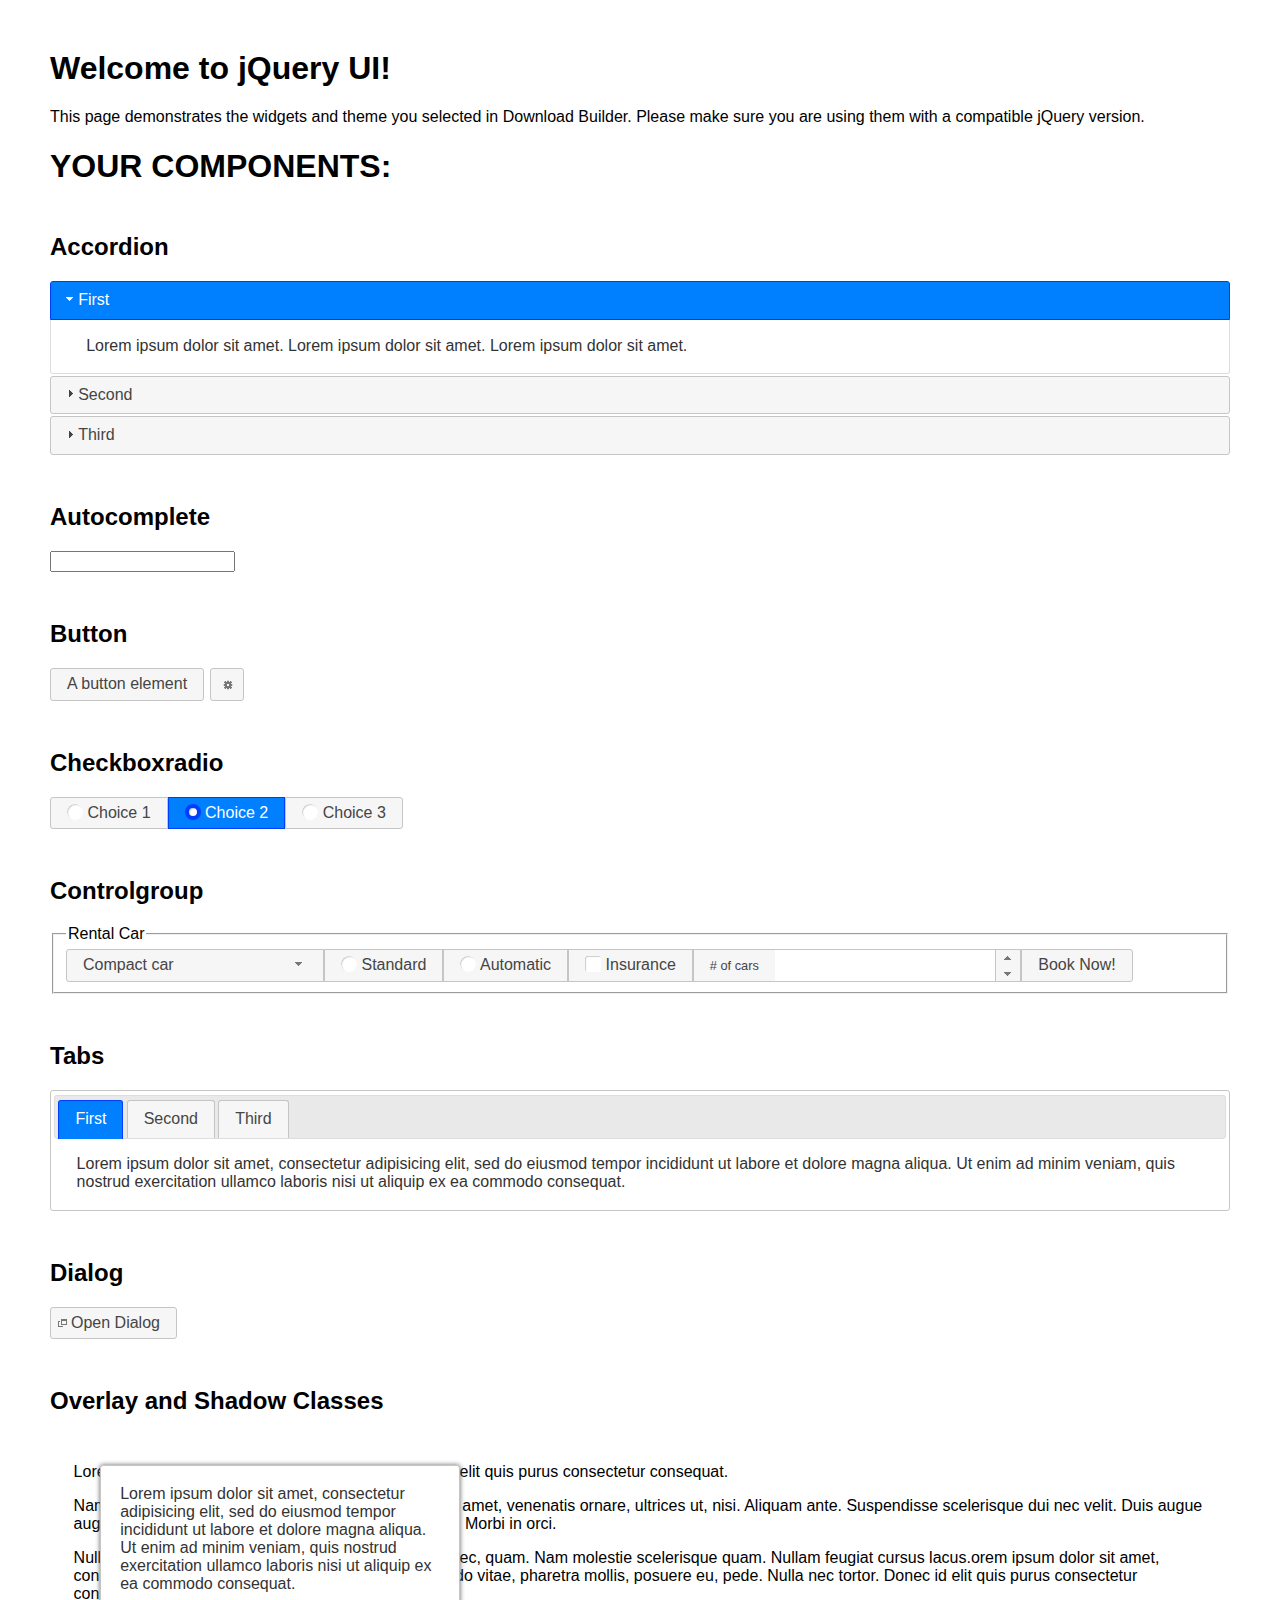
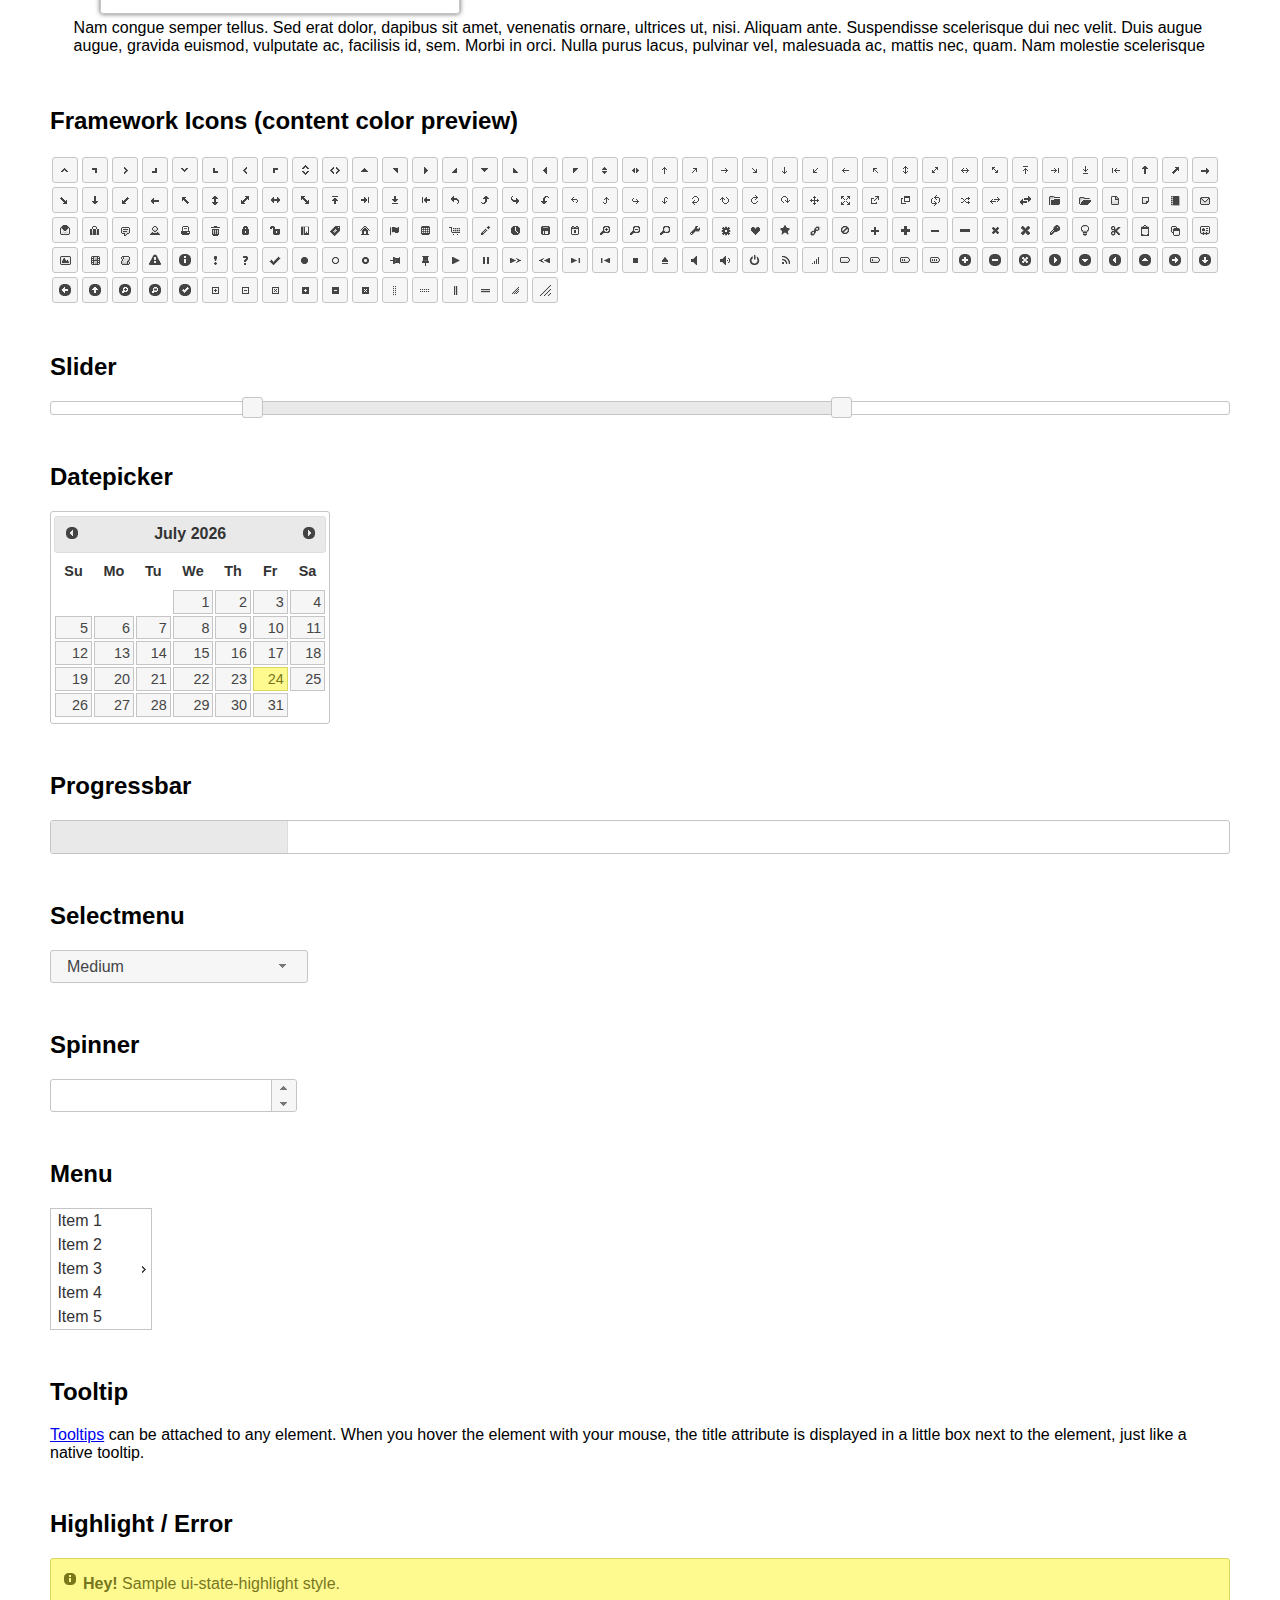
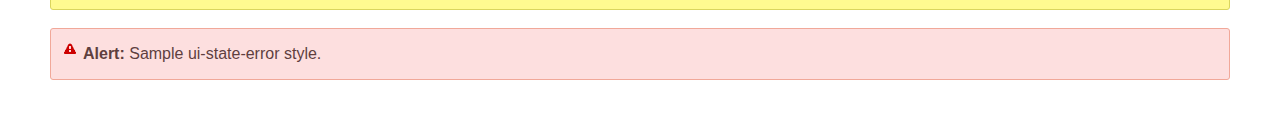
<file: staticfiles/base/jquery-ui-1.12.1/index.html>
<!doctype html>
<html lang="us">
<head>
	<meta charset="utf-8">
	<title>jQuery UI Example Page</title>
	<link href="jquery-ui.css" rel="stylesheet">
	<style>
	body{
		font-family: "Trebuchet MS", sans-serif;
		margin: 50px;
	}
	.demoHeaders {
		margin-top: 2em;
	}
	#dialog-link {
		padding: .4em 1em .4em 20px;
		text-decoration: none;
		position: relative;
	}
	#dialog-link span.ui-icon {
		margin: 0 5px 0 0;
		position: absolute;
		left: .2em;
		top: 50%;
		margin-top: -8px;
	}
	#icons {
		margin: 0;
		padding: 0;
	}
	#icons li {
		margin: 2px;
		position: relative;
		padding: 4px 0;
		cursor: pointer;
		float: left;
		list-style: none;
	}
	#icons span.ui-icon {
		float: left;
		margin: 0 4px;
	}
	.fakewindowcontain .ui-widget-overlay {
		position: absolute;
	}
	select {
		width: 200px;
	}
	</style>
</head>
<body>

<h1>Welcome to jQuery UI!</h1>

<div class="ui-widget">
	<p>This page demonstrates the widgets and theme you selected in Download Builder. Please make sure you are using them with a compatible jQuery version.</p>
</div>

<h1>YOUR COMPONENTS:</h1>


<!-- Accordion -->
<h2 class="demoHeaders">Accordion</h2>
<div id="accordion">
	<h3>First</h3>
	<div>Lorem ipsum dolor sit amet. Lorem ipsum dolor sit amet. Lorem ipsum dolor sit amet.</div>
	<h3>Second</h3>
	<div>Phasellus mattis tincidunt nibh.</div>
	<h3>Third</h3>
	<div>Nam dui erat, auctor a, dignissim quis.</div>
</div>



<!-- Autocomplete -->
<h2 class="demoHeaders">Autocomplete</h2>
<div>
	<input id="autocomplete" title="type &quot;a&quot;">
</div>



<!-- Button -->
<h2 class="demoHeaders">Button</h2>
<button id="button">A button element</button>
<button id="button-icon">An icon-only button</button>



<!-- Checkboxradio -->
<h2 class="demoHeaders">Checkboxradio</h2>
<form style="margin-top: 1em;">
	<div id="radioset">
		<input type="radio" id="radio1" name="radio"><label for="radio1">Choice 1</label>
		<input type="radio" id="radio2" name="radio" checked="checked"><label for="radio2">Choice 2</label>
		<input type="radio" id="radio3" name="radio"><label for="radio3">Choice 3</label>
	</div>
</form>



<!-- Controlgroup -->
<h2 class="demoHeaders">Controlgroup</h2>
<fieldset>
	<legend>Rental Car</legend>
	<div id="controlgroup">
		<select id="car-type">
			<option>Compact car</option>
			<option>Midsize car</option>
			<option>Full size car</option>
			<option>SUV</option>
			<option>Luxury</option>
			<option>Truck</option>
			<option>Van</option>
		</select>
		<label for="transmission-standard">Standard</label>
		<input type="radio" name="transmission" id="transmission-standard">
		<label for="transmission-automatic">Automatic</label>
		<input type="radio" name="transmission" id="transmission-automatic">
		<label for="insurance">Insurance</label>
		<input type="checkbox" name="insurance" id="insurance">
		<label for="horizontal-spinner" class="ui-controlgroup-label"># of cars</label>
		<input id="horizontal-spinner" class="ui-spinner-input">
		<button>Book Now!</button>
	</div>
</fieldset>



<!-- Tabs -->
<h2 class="demoHeaders">Tabs</h2>
<div id="tabs">
	<ul>
		<li><a href="#tabs-1">First</a></li>
		<li><a href="#tabs-2">Second</a></li>
		<li><a href="#tabs-3">Third</a></li>
	</ul>
	<div id="tabs-1">Lorem ipsum dolor sit amet, consectetur adipisicing elit, sed do eiusmod tempor incididunt ut labore et dolore magna aliqua. Ut enim ad minim veniam, quis nostrud exercitation ullamco laboris nisi ut aliquip ex ea commodo consequat.</div>
	<div id="tabs-2">Phasellus mattis tincidunt nibh. Cras orci urna, blandit id, pretium vel, aliquet ornare, felis. Maecenas scelerisque sem non nisl. Fusce sed lorem in enim dictum bibendum.</div>
	<div id="tabs-3">Nam dui erat, auctor a, dignissim quis, sollicitudin eu, felis. Pellentesque nisi urna, interdum eget, sagittis et, consequat vestibulum, lacus. Mauris porttitor ullamcorper augue.</div>
</div>



<h2 class="demoHeaders">Dialog</h2>
<p>
	<button id="dialog-link" class="ui-button ui-corner-all ui-widget">
		<span class="ui-icon ui-icon-newwin"></span>Open Dialog
	</button>
</p>

<h2 class="demoHeaders">Overlay and Shadow Classes</h2>
<div style="position: relative; width: 96%; height: 200px; padding:1% 2%; overflow:hidden;" class="fakewindowcontain">
	<p>Lorem ipsum dolor sit amet,  Nulla nec tortor. Donec id elit quis purus consectetur consequat. </p><p>Nam congue semper tellus. Sed erat dolor, dapibus sit amet, venenatis ornare, ultrices ut, nisi. Aliquam ante. Suspendisse scelerisque dui nec velit. Duis augue augue, gravida euismod, vulputate ac, facilisis id, sem. Morbi in orci. </p><p>Nulla purus lacus, pulvinar vel, malesuada ac, mattis nec, quam. Nam molestie scelerisque quam. Nullam feugiat cursus lacus.orem ipsum dolor sit amet, consectetur adipiscing elit. Donec libero risus, commodo vitae, pharetra mollis, posuere eu, pede. Nulla nec tortor. Donec id elit quis purus consectetur consequat. </p><p>Nam congue semper tellus. Sed erat dolor, dapibus sit amet, venenatis ornare, ultrices ut, nisi. Aliquam ante. Suspendisse scelerisque dui nec velit. Duis augue augue, gravida euismod, vulputate ac, facilisis id, sem. Morbi in orci. Nulla purus lacus, pulvinar vel, malesuada ac, mattis nec, quam. Nam molestie scelerisque quam. </p><p>Nullam feugiat cursus lacus.orem ipsum dolor sit amet, consectetur adipiscing elit. Donec libero risus, commodo vitae, pharetra mollis, posuere eu, pede. Nulla nec tortor. Donec id elit quis purus consectetur consequat. Nam congue semper tellus. Sed erat dolor, dapibus sit amet, venenatis ornare, ultrices ut, nisi. Aliquam ante. </p><p>Suspendisse scelerisque dui nec velit. Duis augue augue, gravida euismod, vulputate ac, facilisis id, sem. Morbi in orci. Nulla purus lacus, pulvinar vel, malesuada ac, mattis nec, quam. Nam molestie scelerisque quam. Nullam feugiat cursus lacus.orem ipsum dolor sit amet, consectetur adipiscing elit. Donec libero risus, commodo vitae, pharetra mollis, posuere eu, pede. Nulla nec tortor. Donec id elit quis purus consectetur consequat. Nam congue semper tellus. Sed erat dolor, dapibus sit amet, venenatis ornare, ultrices ut, nisi. </p>

	<!-- ui-dialog -->
	<div class="ui-widget-overlay ui-front"></div>
	<div style="position: absolute; width: 320px; left: 50px; top: 30px; padding: 1.2em" class="ui-widget ui-front ui-widget-content ui-corner-all ui-widget-shadow">
		Lorem ipsum dolor sit amet, consectetur adipisicing elit, sed do eiusmod tempor incididunt ut labore et dolore magna aliqua. Ut enim ad minim veniam, quis nostrud exercitation ullamco laboris nisi ut aliquip ex ea commodo consequat.
	</div>

</div>

<!-- ui-dialog -->
<div id="dialog" title="Dialog Title">
	<p>Lorem ipsum dolor sit amet, consectetur adipisicing elit, sed do eiusmod tempor incididunt ut labore et dolore magna aliqua. Ut enim ad minim veniam, quis nostrud exercitation ullamco laboris nisi ut aliquip ex ea commodo consequat.</p>
</div>



<h2 class="demoHeaders">Framework Icons (content color preview)</h2>
<ul id="icons" class="ui-widget ui-helper-clearfix">
	<li class="ui-state-default ui-corner-all" title=".ui-icon-caret-1-n"><span class="ui-icon ui-icon-caret-1-n"></span></li>
	<li class="ui-state-default ui-corner-all" title=".ui-icon-caret-1-ne"><span class="ui-icon ui-icon-caret-1-ne"></span></li>
	<li class="ui-state-default ui-corner-all" title=".ui-icon-caret-1-e"><span class="ui-icon ui-icon-caret-1-e"></span></li>
	<li class="ui-state-default ui-corner-all" title=".ui-icon-caret-1-se"><span class="ui-icon ui-icon-caret-1-se"></span></li>
	<li class="ui-state-default ui-corner-all" title=".ui-icon-caret-1-s"><span class="ui-icon ui-icon-caret-1-s"></span></li>
	<li class="ui-state-default ui-corner-all" title=".ui-icon-caret-1-sw"><span class="ui-icon ui-icon-caret-1-sw"></span></li>
	<li class="ui-state-default ui-corner-all" title=".ui-icon-caret-1-w"><span class="ui-icon ui-icon-caret-1-w"></span></li>
	<li class="ui-state-default ui-corner-all" title=".ui-icon-caret-1-nw"><span class="ui-icon ui-icon-caret-1-nw"></span></li>
	<li class="ui-state-default ui-corner-all" title=".ui-icon-caret-2-n-s"><span class="ui-icon ui-icon-caret-2-n-s"></span></li>
	<li class="ui-state-default ui-corner-all" title=".ui-icon-caret-2-e-w"><span class="ui-icon ui-icon-caret-2-e-w"></span></li>
	<li class="ui-state-default ui-corner-all" title=".ui-icon-triangle-1-n"><span class="ui-icon ui-icon-triangle-1-n"></span></li>
	<li class="ui-state-default ui-corner-all" title=".ui-icon-triangle-1-ne"><span class="ui-icon ui-icon-triangle-1-ne"></span></li>
	<li class="ui-state-default ui-corner-all" title=".ui-icon-triangle-1-e"><span class="ui-icon ui-icon-triangle-1-e"></span></li>
	<li class="ui-state-default ui-corner-all" title=".ui-icon-triangle-1-se"><span class="ui-icon ui-icon-triangle-1-se"></span></li>
	<li class="ui-state-default ui-corner-all" title=".ui-icon-triangle-1-s"><span class="ui-icon ui-icon-triangle-1-s"></span></li>
	<li class="ui-state-default ui-corner-all" title=".ui-icon-triangle-1-sw"><span class="ui-icon ui-icon-triangle-1-sw"></span></li>
	<li class="ui-state-default ui-corner-all" title=".ui-icon-triangle-1-w"><span class="ui-icon ui-icon-triangle-1-w"></span></li>
	<li class="ui-state-default ui-corner-all" title=".ui-icon-triangle-1-nw"><span class="ui-icon ui-icon-triangle-1-nw"></span></li>
	<li class="ui-state-default ui-corner-all" title=".ui-icon-triangle-2-n-s"><span class="ui-icon ui-icon-triangle-2-n-s"></span></li>
	<li class="ui-state-default ui-corner-all" title=".ui-icon-triangle-2-e-w"><span class="ui-icon ui-icon-triangle-2-e-w"></span></li>
	<li class="ui-state-default ui-corner-all" title=".ui-icon-arrow-1-n"><span class="ui-icon ui-icon-arrow-1-n"></span></li>
	<li class="ui-state-default ui-corner-all" title=".ui-icon-arrow-1-ne"><span class="ui-icon ui-icon-arrow-1-ne"></span></li>
	<li class="ui-state-default ui-corner-all" title=".ui-icon-arrow-1-e"><span class="ui-icon ui-icon-arrow-1-e"></span></li>
	<li class="ui-state-default ui-corner-all" title=".ui-icon-arrow-1-se"><span class="ui-icon ui-icon-arrow-1-se"></span></li>
	<li class="ui-state-default ui-corner-all" title=".ui-icon-arrow-1-s"><span class="ui-icon ui-icon-arrow-1-s"></span></li>
	<li class="ui-state-default ui-corner-all" title=".ui-icon-arrow-1-sw"><span class="ui-icon ui-icon-arrow-1-sw"></span></li>
	<li class="ui-state-default ui-corner-all" title=".ui-icon-arrow-1-w"><span class="ui-icon ui-icon-arrow-1-w"></span></li>
	<li class="ui-state-default ui-corner-all" title=".ui-icon-arrow-1-nw"><span class="ui-icon ui-icon-arrow-1-nw"></span></li>
	<li class="ui-state-default ui-corner-all" title=".ui-icon-arrow-2-n-s"><span class="ui-icon ui-icon-arrow-2-n-s"></span></li>
	<li class="ui-state-default ui-corner-all" title=".ui-icon-arrow-2-ne-sw"><span class="ui-icon ui-icon-arrow-2-ne-sw"></span></li>
	<li class="ui-state-default ui-corner-all" title=".ui-icon-arrow-2-e-w"><span class="ui-icon ui-icon-arrow-2-e-w"></span></li>
	<li class="ui-state-default ui-corner-all" title=".ui-icon-arrow-2-se-nw"><span class="ui-icon ui-icon-arrow-2-se-nw"></span></li>
	<li class="ui-state-default ui-corner-all" title=".ui-icon-arrowstop-1-n"><span class="ui-icon ui-icon-arrowstop-1-n"></span></li>
	<li class="ui-state-default ui-corner-all" title=".ui-icon-arrowstop-1-e"><span class="ui-icon ui-icon-arrowstop-1-e"></span></li>
	<li class="ui-state-default ui-corner-all" title=".ui-icon-arrowstop-1-s"><span class="ui-icon ui-icon-arrowstop-1-s"></span></li>
	<li class="ui-state-default ui-corner-all" title=".ui-icon-arrowstop-1-w"><span class="ui-icon ui-icon-arrowstop-1-w"></span></li>
	<li class="ui-state-default ui-corner-all" title=".ui-icon-arrowthick-1-n"><span class="ui-icon ui-icon-arrowthick-1-n"></span></li>
	<li class="ui-state-default ui-corner-all" title=".ui-icon-arrowthick-1-ne"><span class="ui-icon ui-icon-arrowthick-1-ne"></span></li>
	<li class="ui-state-default ui-corner-all" title=".ui-icon-arrowthick-1-e"><span class="ui-icon ui-icon-arrowthick-1-e"></span></li>
	<li class="ui-state-default ui-corner-all" title=".ui-icon-arrowthick-1-se"><span class="ui-icon ui-icon-arrowthick-1-se"></span></li>
	<li class="ui-state-default ui-corner-all" title=".ui-icon-arrowthick-1-s"><span class="ui-icon ui-icon-arrowthick-1-s"></span></li>
	<li class="ui-state-default ui-corner-all" title=".ui-icon-arrowthick-1-sw"><span class="ui-icon ui-icon-arrowthick-1-sw"></span></li>
	<li class="ui-state-default ui-corner-all" title=".ui-icon-arrowthick-1-w"><span class="ui-icon ui-icon-arrowthick-1-w"></span></li>
	<li class="ui-state-default ui-corner-all" title=".ui-icon-arrowthick-1-nw"><span class="ui-icon ui-icon-arrowthick-1-nw"></span></li>
	<li class="ui-state-default ui-corner-all" title=".ui-icon-arrowthick-2-n-s"><span class="ui-icon ui-icon-arrowthick-2-n-s"></span></li>
	<li class="ui-state-default ui-corner-all" title=".ui-icon-arrowthick-2-ne-sw"><span class="ui-icon ui-icon-arrowthick-2-ne-sw"></span></li>
	<li class="ui-state-default ui-corner-all" title=".ui-icon-arrowthick-2-e-w"><span class="ui-icon ui-icon-arrowthick-2-e-w"></span></li>
	<li class="ui-state-default ui-corner-all" title=".ui-icon-arrowthick-2-se-nw"><span class="ui-icon ui-icon-arrowthick-2-se-nw"></span></li>
	<li class="ui-state-default ui-corner-all" title=".ui-icon-arrowthickstop-1-n"><span class="ui-icon ui-icon-arrowthickstop-1-n"></span></li>
	<li class="ui-state-default ui-corner-all" title=".ui-icon-arrowthickstop-1-e"><span class="ui-icon ui-icon-arrowthickstop-1-e"></span></li>
	<li class="ui-state-default ui-corner-all" title=".ui-icon-arrowthickstop-1-s"><span class="ui-icon ui-icon-arrowthickstop-1-s"></span></li>
	<li class="ui-state-default ui-corner-all" title=".ui-icon-arrowthickstop-1-w"><span class="ui-icon ui-icon-arrowthickstop-1-w"></span></li>
	<li class="ui-state-default ui-corner-all" title=".ui-icon-arrowreturnthick-1-w"><span class="ui-icon ui-icon-arrowreturnthick-1-w"></span></li>
	<li class="ui-state-default ui-corner-all" title=".ui-icon-arrowreturnthick-1-n"><span class="ui-icon ui-icon-arrowreturnthick-1-n"></span></li>
	<li class="ui-state-default ui-corner-all" title=".ui-icon-arrowreturnthick-1-e"><span class="ui-icon ui-icon-arrowreturnthick-1-e"></span></li>
	<li class="ui-state-default ui-corner-all" title=".ui-icon-arrowreturnthick-1-s"><span class="ui-icon ui-icon-arrowreturnthick-1-s"></span></li>
	<li class="ui-state-default ui-corner-all" title=".ui-icon-arrowreturn-1-w"><span class="ui-icon ui-icon-arrowreturn-1-w"></span></li>
	<li class="ui-state-default ui-corner-all" title=".ui-icon-arrowreturn-1-n"><span class="ui-icon ui-icon-arrowreturn-1-n"></span></li>
	<li class="ui-state-default ui-corner-all" title=".ui-icon-arrowreturn-1-e"><span class="ui-icon ui-icon-arrowreturn-1-e"></span></li>
	<li class="ui-state-default ui-corner-all" title=".ui-icon-arrowreturn-1-s"><span class="ui-icon ui-icon-arrowreturn-1-s"></span></li>
	<li class="ui-state-default ui-corner-all" title=".ui-icon-arrowrefresh-1-w"><span class="ui-icon ui-icon-arrowrefresh-1-w"></span></li>
	<li class="ui-state-default ui-corner-all" title=".ui-icon-arrowrefresh-1-n"><span class="ui-icon ui-icon-arrowrefresh-1-n"></span></li>
	<li class="ui-state-default ui-corner-all" title=".ui-icon-arrowrefresh-1-e"><span class="ui-icon ui-icon-arrowrefresh-1-e"></span></li>
	<li class="ui-state-default ui-corner-all" title=".ui-icon-arrowrefresh-1-s"><span class="ui-icon ui-icon-arrowrefresh-1-s"></span></li>
	<li class="ui-state-default ui-corner-all" title=".ui-icon-arrow-4"><span class="ui-icon ui-icon-arrow-4"></span></li>
	<li class="ui-state-default ui-corner-all" title=".ui-icon-arrow-4-diag"><span class="ui-icon ui-icon-arrow-4-diag"></span></li>
	<li class="ui-state-default ui-corner-all" title=".ui-icon-extlink"><span class="ui-icon ui-icon-extlink"></span></li>
	<li class="ui-state-default ui-corner-all" title=".ui-icon-newwin"><span class="ui-icon ui-icon-newwin"></span></li>
	<li class="ui-state-default ui-corner-all" title=".ui-icon-refresh"><span class="ui-icon ui-icon-refresh"></span></li>
	<li class="ui-state-default ui-corner-all" title=".ui-icon-shuffle"><span class="ui-icon ui-icon-shuffle"></span></li>
	<li class="ui-state-default ui-corner-all" title=".ui-icon-transfer-e-w"><span class="ui-icon ui-icon-transfer-e-w"></span></li>
	<li class="ui-state-default ui-corner-all" title=".ui-icon-transferthick-e-w"><span class="ui-icon ui-icon-transferthick-e-w"></span></li>
	<li class="ui-state-default ui-corner-all" title=".ui-icon-folder-collapsed"><span class="ui-icon ui-icon-folder-collapsed"></span></li>
	<li class="ui-state-default ui-corner-all" title=".ui-icon-folder-open"><span class="ui-icon ui-icon-folder-open"></span></li>
	<li class="ui-state-default ui-corner-all" title=".ui-icon-document"><span class="ui-icon ui-icon-document"></span></li>
	<li class="ui-state-default ui-corner-all" title=".ui-icon-document-b"><span class="ui-icon ui-icon-document-b"></span></li>
	<li class="ui-state-default ui-corner-all" title=".ui-icon-note"><span class="ui-icon ui-icon-note"></span></li>
	<li class="ui-state-default ui-corner-all" title=".ui-icon-mail-closed"><span class="ui-icon ui-icon-mail-closed"></span></li>
	<li class="ui-state-default ui-corner-all" title=".ui-icon-mail-open"><span class="ui-icon ui-icon-mail-open"></span></li>
	<li class="ui-state-default ui-corner-all" title=".ui-icon-suitcase"><span class="ui-icon ui-icon-suitcase"></span></li>
	<li class="ui-state-default ui-corner-all" title=".ui-icon-comment"><span class="ui-icon ui-icon-comment"></span></li>
	<li class="ui-state-default ui-corner-all" title=".ui-icon-person"><span class="ui-icon ui-icon-person"></span></li>
	<li class="ui-state-default ui-corner-all" title=".ui-icon-print"><span class="ui-icon ui-icon-print"></span></li>
	<li class="ui-state-default ui-corner-all" title=".ui-icon-trash"><span class="ui-icon ui-icon-trash"></span></li>
	<li class="ui-state-default ui-corner-all" title=".ui-icon-locked"><span class="ui-icon ui-icon-locked"></span></li>
	<li class="ui-state-default ui-corner-all" title=".ui-icon-unlocked"><span class="ui-icon ui-icon-unlocked"></span></li>
	<li class="ui-state-default ui-corner-all" title=".ui-icon-bookmark"><span class="ui-icon ui-icon-bookmark"></span></li>
	<li class="ui-state-default ui-corner-all" title=".ui-icon-tag"><span class="ui-icon ui-icon-tag"></span></li>
	<li class="ui-state-default ui-corner-all" title=".ui-icon-home"><span class="ui-icon ui-icon-home"></span></li>
	<li class="ui-state-default ui-corner-all" title=".ui-icon-flag"><span class="ui-icon ui-icon-flag"></span></li>
	<li class="ui-state-default ui-corner-all" title=".ui-icon-calculator"><span class="ui-icon ui-icon-calculator"></span></li>
	<li class="ui-state-default ui-corner-all" title=".ui-icon-cart"><span class="ui-icon ui-icon-cart"></span></li>
	<li class="ui-state-default ui-corner-all" title=".ui-icon-pencil"><span class="ui-icon ui-icon-pencil"></span></li>
	<li class="ui-state-default ui-corner-all" title=".ui-icon-clock"><span class="ui-icon ui-icon-clock"></span></li>
	<li class="ui-state-default ui-corner-all" title=".ui-icon-disk"><span class="ui-icon ui-icon-disk"></span></li>
	<li class="ui-state-default ui-corner-all" title=".ui-icon-calendar"><span class="ui-icon ui-icon-calendar"></span></li>
	<li class="ui-state-default ui-corner-all" title=".ui-icon-zoomin"><span class="ui-icon ui-icon-zoomin"></span></li>
	<li class="ui-state-default ui-corner-all" title=".ui-icon-zoomout"><span class="ui-icon ui-icon-zoomout"></span></li>
	<li class="ui-state-default ui-corner-all" title=".ui-icon-search"><span class="ui-icon ui-icon-search"></span></li>
	<li class="ui-state-default ui-corner-all" title=".ui-icon-wrench"><span class="ui-icon ui-icon-wrench"></span></li>
	<li class="ui-state-default ui-corner-all" title=".ui-icon-gear"><span class="ui-icon ui-icon-gear"></span></li>
	<li class="ui-state-default ui-corner-all" title=".ui-icon-heart"><span class="ui-icon ui-icon-heart"></span></li>
	<li class="ui-state-default ui-corner-all" title=".ui-icon-star"><span class="ui-icon ui-icon-star"></span></li>
	<li class="ui-state-default ui-corner-all" title=".ui-icon-link"><span class="ui-icon ui-icon-link"></span></li>
	<li class="ui-state-default ui-corner-all" title=".ui-icon-cancel"><span class="ui-icon ui-icon-cancel"></span></li>
	<li class="ui-state-default ui-corner-all" title=".ui-icon-plus"><span class="ui-icon ui-icon-plus"></span></li>
	<li class="ui-state-default ui-corner-all" title=".ui-icon-plusthick"><span class="ui-icon ui-icon-plusthick"></span></li>
	<li class="ui-state-default ui-corner-all" title=".ui-icon-minus"><span class="ui-icon ui-icon-minus"></span></li>
	<li class="ui-state-default ui-corner-all" title=".ui-icon-minusthick"><span class="ui-icon ui-icon-minusthick"></span></li>
	<li class="ui-state-default ui-corner-all" title=".ui-icon-close"><span class="ui-icon ui-icon-close"></span></li>
	<li class="ui-state-default ui-corner-all" title=".ui-icon-closethick"><span class="ui-icon ui-icon-closethick"></span></li>
	<li class="ui-state-default ui-corner-all" title=".ui-icon-key"><span class="ui-icon ui-icon-key"></span></li>
	<li class="ui-state-default ui-corner-all" title=".ui-icon-lightbulb"><span class="ui-icon ui-icon-lightbulb"></span></li>
	<li class="ui-state-default ui-corner-all" title=".ui-icon-scissors"><span class="ui-icon ui-icon-scissors"></span></li>
	<li class="ui-state-default ui-corner-all" title=".ui-icon-clipboard"><span class="ui-icon ui-icon-clipboard"></span></li>
	<li class="ui-state-default ui-corner-all" title=".ui-icon-copy"><span class="ui-icon ui-icon-copy"></span></li>
	<li class="ui-state-default ui-corner-all" title=".ui-icon-contact"><span class="ui-icon ui-icon-contact"></span></li>
	<li class="ui-state-default ui-corner-all" title=".ui-icon-image"><span class="ui-icon ui-icon-image"></span></li>
	<li class="ui-state-default ui-corner-all" title=".ui-icon-video"><span class="ui-icon ui-icon-video"></span></li>
	<li class="ui-state-default ui-corner-all" title=".ui-icon-script"><span class="ui-icon ui-icon-script"></span></li>
	<li class="ui-state-default ui-corner-all" title=".ui-icon-alert"><span class="ui-icon ui-icon-alert"></span></li>
	<li class="ui-state-default ui-corner-all" title=".ui-icon-info"><span class="ui-icon ui-icon-info"></span></li>
	<li class="ui-state-default ui-corner-all" title=".ui-icon-notice"><span class="ui-icon ui-icon-notice"></span></li>
	<li class="ui-state-default ui-corner-all" title=".ui-icon-help"><span class="ui-icon ui-icon-help"></span></li>
	<li class="ui-state-default ui-corner-all" title=".ui-icon-check"><span class="ui-icon ui-icon-check"></span></li>
	<li class="ui-state-default ui-corner-all" title=".ui-icon-bullet"><span class="ui-icon ui-icon-bullet"></span></li>
	<li class="ui-state-default ui-corner-all" title=".ui-icon-radio-off"><span class="ui-icon ui-icon-radio-off"></span></li>
	<li class="ui-state-default ui-corner-all" title=".ui-icon-radio-on"><span class="ui-icon ui-icon-radio-on"></span></li>
	<li class="ui-state-default ui-corner-all" title=".ui-icon-pin-w"><span class="ui-icon ui-icon-pin-w"></span></li>
	<li class="ui-state-default ui-corner-all" title=".ui-icon-pin-s"><span class="ui-icon ui-icon-pin-s"></span></li>
	<li class="ui-state-default ui-corner-all" title=".ui-icon-play"><span class="ui-icon ui-icon-play"></span></li>
	<li class="ui-state-default ui-corner-all" title=".ui-icon-pause"><span class="ui-icon ui-icon-pause"></span></li>
	<li class="ui-state-default ui-corner-all" title=".ui-icon-seek-next"><span class="ui-icon ui-icon-seek-next"></span></li>
	<li class="ui-state-default ui-corner-all" title=".ui-icon-seek-prev"><span class="ui-icon ui-icon-seek-prev"></span></li>
	<li class="ui-state-default ui-corner-all" title=".ui-icon-seek-end"><span class="ui-icon ui-icon-seek-end"></span></li>
	<li class="ui-state-default ui-corner-all" title=".ui-icon-seek-first"><span class="ui-icon ui-icon-seek-first"></span></li>
	<li class="ui-state-default ui-corner-all" title=".ui-icon-stop"><span class="ui-icon ui-icon-stop"></span></li>
	<li class="ui-state-default ui-corner-all" title=".ui-icon-eject"><span class="ui-icon ui-icon-eject"></span></li>
	<li class="ui-state-default ui-corner-all" title=".ui-icon-volume-off"><span class="ui-icon ui-icon-volume-off"></span></li>
	<li class="ui-state-default ui-corner-all" title=".ui-icon-volume-on"><span class="ui-icon ui-icon-volume-on"></span></li>
	<li class="ui-state-default ui-corner-all" title=".ui-icon-power"><span class="ui-icon ui-icon-power"></span></li>
	<li class="ui-state-default ui-corner-all" title=".ui-icon-signal-diag"><span class="ui-icon ui-icon-signal-diag"></span></li>
	<li class="ui-state-default ui-corner-all" title=".ui-icon-signal"><span class="ui-icon ui-icon-signal"></span></li>
	<li class="ui-state-default ui-corner-all" title=".ui-icon-battery-0"><span class="ui-icon ui-icon-battery-0"></span></li>
	<li class="ui-state-default ui-corner-all" title=".ui-icon-battery-1"><span class="ui-icon ui-icon-battery-1"></span></li>
	<li class="ui-state-default ui-corner-all" title=".ui-icon-battery-2"><span class="ui-icon ui-icon-battery-2"></span></li>
	<li class="ui-state-default ui-corner-all" title=".ui-icon-battery-3"><span class="ui-icon ui-icon-battery-3"></span></li>
	<li class="ui-state-default ui-corner-all" title=".ui-icon-circle-plus"><span class="ui-icon ui-icon-circle-plus"></span></li>
	<li class="ui-state-default ui-corner-all" title=".ui-icon-circle-minus"><span class="ui-icon ui-icon-circle-minus"></span></li>
	<li class="ui-state-default ui-corner-all" title=".ui-icon-circle-close"><span class="ui-icon ui-icon-circle-close"></span></li>
	<li class="ui-state-default ui-corner-all" title=".ui-icon-circle-triangle-e"><span class="ui-icon ui-icon-circle-triangle-e"></span></li>
	<li class="ui-state-default ui-corner-all" title=".ui-icon-circle-triangle-s"><span class="ui-icon ui-icon-circle-triangle-s"></span></li>
	<li class="ui-state-default ui-corner-all" title=".ui-icon-circle-triangle-w"><span class="ui-icon ui-icon-circle-triangle-w"></span></li>
	<li class="ui-state-default ui-corner-all" title=".ui-icon-circle-triangle-n"><span class="ui-icon ui-icon-circle-triangle-n"></span></li>
	<li class="ui-state-default ui-corner-all" title=".ui-icon-circle-arrow-e"><span class="ui-icon ui-icon-circle-arrow-e"></span></li>
	<li class="ui-state-default ui-corner-all" title=".ui-icon-circle-arrow-s"><span class="ui-icon ui-icon-circle-arrow-s"></span></li>
	<li class="ui-state-default ui-corner-all" title=".ui-icon-circle-arrow-w"><span class="ui-icon ui-icon-circle-arrow-w"></span></li>
	<li class="ui-state-default ui-corner-all" title=".ui-icon-circle-arrow-n"><span class="ui-icon ui-icon-circle-arrow-n"></span></li>
	<li class="ui-state-default ui-corner-all" title=".ui-icon-circle-zoomin"><span class="ui-icon ui-icon-circle-zoomin"></span></li>
	<li class="ui-state-default ui-corner-all" title=".ui-icon-circle-zoomout"><span class="ui-icon ui-icon-circle-zoomout"></span></li>
	<li class="ui-state-default ui-corner-all" title=".ui-icon-circle-check"><span class="ui-icon ui-icon-circle-check"></span></li>
	<li class="ui-state-default ui-corner-all" title=".ui-icon-circlesmall-plus"><span class="ui-icon ui-icon-circlesmall-plus"></span></li>
	<li class="ui-state-default ui-corner-all" title=".ui-icon-circlesmall-minus"><span class="ui-icon ui-icon-circlesmall-minus"></span></li>
	<li class="ui-state-default ui-corner-all" title=".ui-icon-circlesmall-close"><span class="ui-icon ui-icon-circlesmall-close"></span></li>
	<li class="ui-state-default ui-corner-all" title=".ui-icon-squaresmall-plus"><span class="ui-icon ui-icon-squaresmall-plus"></span></li>
	<li class="ui-state-default ui-corner-all" title=".ui-icon-squaresmall-minus"><span class="ui-icon ui-icon-squaresmall-minus"></span></li>
	<li class="ui-state-default ui-corner-all" title=".ui-icon-squaresmall-close"><span class="ui-icon ui-icon-squaresmall-close"></span></li>
	<li class="ui-state-default ui-corner-all" title=".ui-icon-grip-dotted-vertical"><span class="ui-icon ui-icon-grip-dotted-vertical"></span></li>
	<li class="ui-state-default ui-corner-all" title=".ui-icon-grip-dotted-horizontal"><span class="ui-icon ui-icon-grip-dotted-horizontal"></span></li>
	<li class="ui-state-default ui-corner-all" title=".ui-icon-grip-solid-vertical"><span class="ui-icon ui-icon-grip-solid-vertical"></span></li>
	<li class="ui-state-default ui-corner-all" title=".ui-icon-grip-solid-horizontal"><span class="ui-icon ui-icon-grip-solid-horizontal"></span></li>
	<li class="ui-state-default ui-corner-all" title=".ui-icon-gripsmall-diagonal-se"><span class="ui-icon ui-icon-gripsmall-diagonal-se"></span></li>
	<li class="ui-state-default ui-corner-all" title=".ui-icon-grip-diagonal-se"><span class="ui-icon ui-icon-grip-diagonal-se"></span></li>
</ul>


<!-- Slider -->
<h2 class="demoHeaders">Slider</h2>
<div id="slider"></div>



<!-- Datepicker -->
<h2 class="demoHeaders">Datepicker</h2>
<div id="datepicker"></div>



<!-- Progressbar -->
<h2 class="demoHeaders">Progressbar</h2>
<div id="progressbar"></div>



<!-- Progressbar -->
<h2 class="demoHeaders">Selectmenu</h2>
<select id="selectmenu">
	<option>Slower</option>
	<option>Slow</option>
	<option selected="selected">Medium</option>
	<option>Fast</option>
	<option>Faster</option>
</select>



<!-- Spinner -->
<h2 class="demoHeaders">Spinner</h2>
<input id="spinner">



<!-- Menu -->
<h2 class="demoHeaders">Menu</h2>
<ul style="width:100px;" id="menu">
	<li><div>Item 1</div></li>
	<li><div>Item 2</div></li>
	<li><div>Item 3</div>
		<ul>
			<li><div>Item 3-1</div></li>
			<li><div>Item 3-2</div></li>
			<li><div>Item 3-3</div></li>
			<li><div>Item 3-4</div></li>
			<li><div>Item 3-5</div></li>
		</ul>
	</li>
	<li><div>Item 4</div></li>
	<li><div>Item 5</div></li>
</ul>



<!-- Tooltip -->
<h2 class="demoHeaders">Tooltip</h2>
<p id="tooltip">
	<a href="#" title="That&apos;s what this widget is">Tooltips</a> can be attached to any element. When you hover
the element with your mouse, the title attribute is displayed in a little box next to the element, just like a native tooltip.
</p>


<!-- Highlight / Error -->
<h2 class="demoHeaders">Highlight / Error</h2>
<div class="ui-widget">
	<div class="ui-state-highlight ui-corner-all" style="margin-top: 20px; padding: 0 .7em;">
		<p><span class="ui-icon ui-icon-info" style="float: left; margin-right: .3em;"></span>
		<strong>Hey!</strong> Sample ui-state-highlight style.</p>
	</div>
</div>
<br>
<div class="ui-widget">
	<div class="ui-state-error ui-corner-all" style="padding: 0 .7em;">
		<p><span class="ui-icon ui-icon-alert" style="float: left; margin-right: .3em;"></span>
		<strong>Alert:</strong> Sample ui-state-error style.</p>
	</div>
</div>

<script src="external/jquery/jquery.js"></script>
<script src="jquery-ui.js"></script>
<script>

$( "#accordion" ).accordion();



var availableTags = [
	"ActionScript",
	"AppleScript",
	"Asp",
	"BASIC",
	"C",
	"C++",
	"Clojure",
	"COBOL",
	"ColdFusion",
	"Erlang",
	"Fortran",
	"Groovy",
	"Haskell",
	"Java",
	"JavaScript",
	"Lisp",
	"Perl",
	"PHP",
	"Python",
	"Ruby",
	"Scala",
	"Scheme"
];
$( "#autocomplete" ).autocomplete({
	source: availableTags
});



$( "#button" ).button();
$( "#button-icon" ).button({
	icon: "ui-icon-gear",
	showLabel: false
});



$( "#radioset" ).buttonset();



$( "#controlgroup" ).controlgroup();



$( "#tabs" ).tabs();



$( "#dialog" ).dialog({
	autoOpen: false,
	width: 400,
	buttons: [
		{
			text: "Ok",
			click: function() {
				$( this ).dialog( "close" );
			}
		},
		{
			text: "Cancel",
			click: function() {
				$( this ).dialog( "close" );
			}
		}
	]
});

// Link to open the dialog
$( "#dialog-link" ).click(function( event ) {
	$( "#dialog" ).dialog( "open" );
	event.preventDefault();
});



$( "#datepicker" ).datepicker({
	inline: true
});



$( "#slider" ).slider({
	range: true,
	values: [ 17, 67 ]
});



$( "#progressbar" ).progressbar({
	value: 20
});



$( "#spinner" ).spinner();



$( "#menu" ).menu();



$( "#tooltip" ).tooltip();



$( "#selectmenu" ).selectmenu();


// Hover states on the static widgets
$( "#dialog-link, #icons li" ).hover(
	function() {
		$( this ).addClass( "ui-state-hover" );
	},
	function() {
		$( this ).removeClass( "ui-state-hover" );
	}
);
</script>
</body>
</html>
</file>
